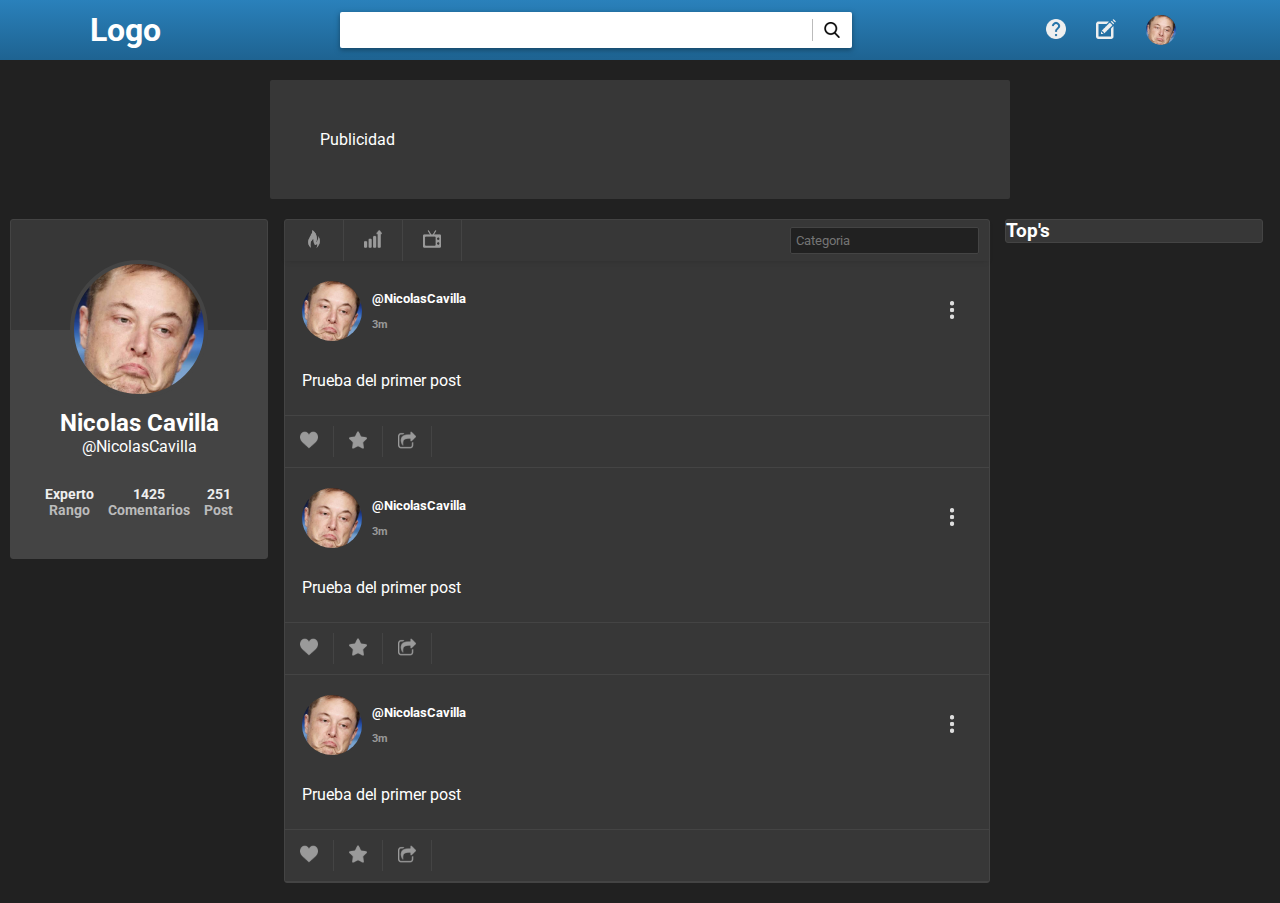
<file: index.html>
<!DOCTYPE html>
<html>
<head>
	<title>Foro-Home</title>
	<link rel="stylesheet" type="text/css" href="css/estilos.css">
</head>
<body>
	<div class="content">
		<div class="nav-content">
			<div class="nav-soporte">
				<h1 style="padding: 10px 0 10px 0">Logo</h1>
				<form  class="form-nav-prin" method="POST" action="">
					<input type="text" name="buscar">
					<div>
						
					</div>
					<button>
						<div>
							<img src="img/icons/search.png">
						</div>
					</button>
				</form>
				<nav>
					<ul class="nav-menu">
						<li><img src="img/icons/ayuda.png"></li>
						<li><img src="img/icons/postear.png"></li>
						<li><div class="menu-home-ph-perfil"></div></li>
					</ul>
				</nav>
			</div>
		</div>
		<section style="width: 50%; background: #373737; padding: 50px; margin-top: 80px; border-radius: 2px; color:#fff;">
				Publicidad
			</section>
		<div class="main-content">
			
			<section class="user-perfil-home">
				<div class="portada-home">
					<div class="img-perfil"></div>	
				</div>			
				<div class="datos-user">
					<div class="name-home">
						<h2>Nicolas Cavilla</h2>
						<p>@NicolasCavilla</p>	
					</div>
					<div class="datos-home">
						<div class="dato-item">
							<p>Experto</p>
							<p>Rango</p>
						</div>
						<div class="dato-item">
							<p>1425</p>
							<p>Comentarios</p>
						</div>
						<div class="dato-item">
							<p>251</p>
							<p>Post</p>
						</div>
					</div>
				</div>
			</section>
			<section class="post-home">
				<header class="header-prin-post">
					<ul class="post-options">
						<li><button><img class="icons" src="img/icons/fire.png"></button></li>
						<li><button><img class="icons" src="img/icons/growth.png"></button></li>
						<li><button><img class="icons" src="img/icons/television.png"></button></li>
					</ul>
					<input list="browsers" placeholder="Categoria">
					<datalist id="browsers">
					  <option value="Publicaciones">
					  <option value="Preguntas">
					</datalist>
					
				</header>
				<div class="content-post">
					<article class="art-post">
						<div class="post-header">
							<header>
								<div class="user-dates">
									<div class="post-perfil-home">
										<div class="post-home-ph-perfil"></div>
										<div>
											<h5>@NicolasCavilla</h5>
											<h6>3m</h6>
										</div>
									</div>
									<button>
										<img src="img/icons/options.png" class="icons">
									</button>
								</div>
							</header>
						</div>
						<div class="post-contenido">
							<div class="post-soporte">
								<p>Prueba del primer post</p>	
							</div>
						</div>
						<footer class="post-contenido">
							<div class="footer-soporte">
								<ul class="footer-options">
									<li><button><img class="icons" src="img/icons/corazon.png"></button></li>
									<li><button><img class="icons" src="img/icons/star.png"></button></li>
									<li><button><img class="icons" src="img/icons/compartir.png"></button></li>
								</ul>
							</div>
						</footer>
					</article>
					<article class="art-post">
						<div class="post-header">
							<header>
								<div class="user-dates">
									<div class="post-perfil-home">
										<div class="post-home-ph-perfil"></div>
										<div>
											<h5>@NicolasCavilla</h5>
											<h6>3m</h6>
										</div>
									</div>
									<button>
										<img src="img/icons/options.png" class="icons">
									</button>
								</div>
							</header>
						</div>
						<div class="post-contenido">
							<div class="post-soporte">
								<p>Prueba del primer post</p>	
							</div>
						</div>
						<footer class="post-contenido">
							<div class="footer-soporte">
								<ul class="footer-options">
									<li><button><img class="icons" src="img/icons/corazon.png"></button></li>
									<li><button><img class="icons" src="img/icons/star.png"></button></li>
									<li><button><img class="icons" src="img/icons/compartir.png"></button></li>
								</ul>
							</div>
						</footer>
					</article>
					<article class="art-post">
						<div class="post-header">
							<header>
								<div class="user-dates">
									<div class="post-perfil-home">
										<div class="post-home-ph-perfil"></div>
										<div>
											<h5>@NicolasCavilla</h5>
											<h6>3m</h6>
										</div>
									</div>
									<button>
										<img src="img/icons/options.png" class="icons">
									</button>
								</div>
							</header>
						</div>
						<div class="post-contenido">
							<div class="post-soporte">
								<p>Prueba del primer post</p>	
							</div>
						</div>
						<footer class="post-contenido">
							<div class="footer-soporte">
								<ul class="footer-options">
									<li><button><img class="icons" src="img/icons/corazon.png"></button></li>
									<li><button><img class="icons" src="img/icons/star.png"></button></li>
									<li><button><img class="icons" src="img/icons/compartir.png"></button></li>
								</ul>
							</div>
						</footer>
					</article>
				</div>
				
			</section>
			<section class="opciones">
				<header>
					<h3>Top's</h3>
				</header>
			</section>
		</div>
	</div>
</body>
</html>
</file>
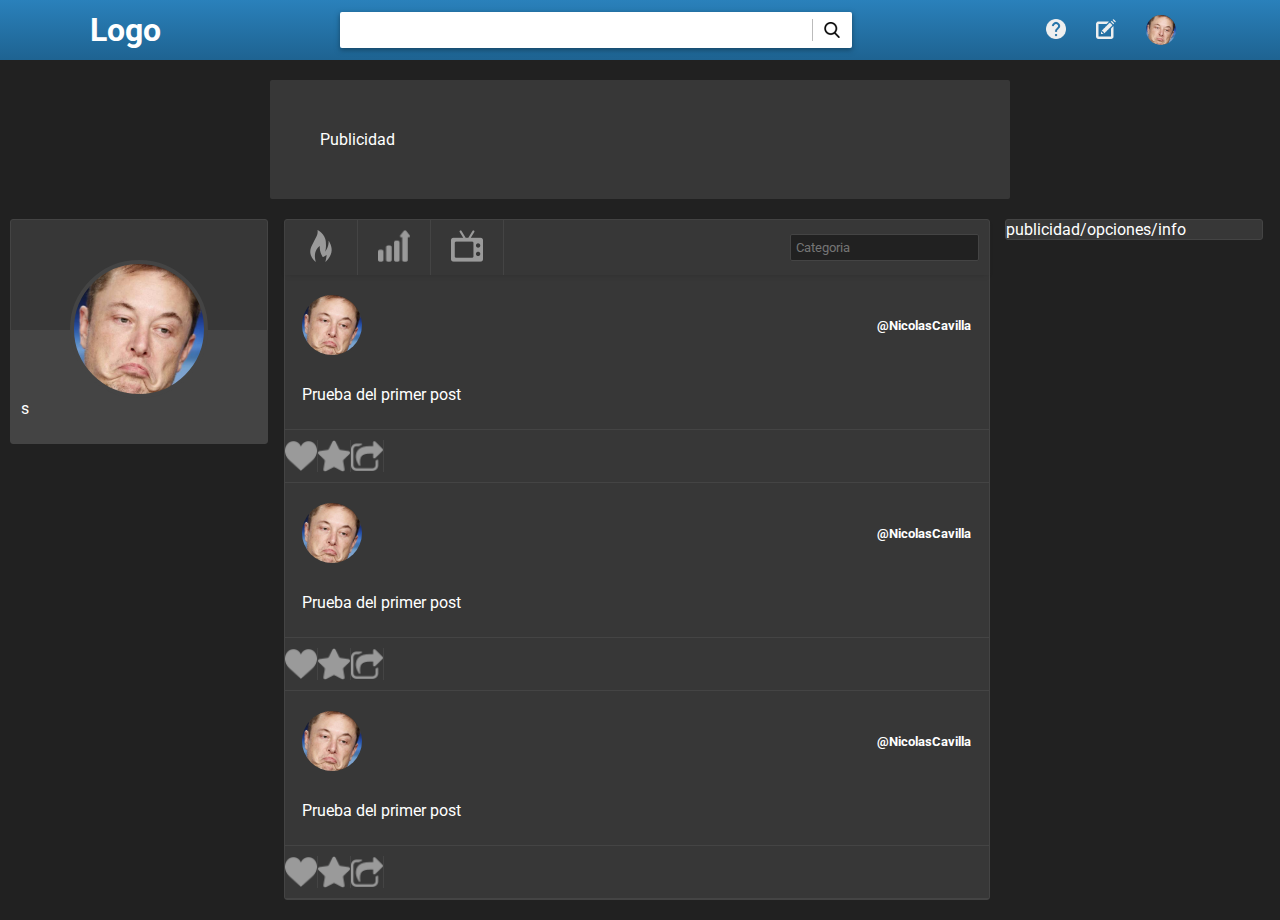
<file: home.html>
<!DOCTYPE html>
<html>
<head>
	<title>Foro-Home</title>
	<link rel="stylesheet" type="text/css" href="css/estilos.css">
</head>
<body>
	<div class="content">
		<div class="nav-content">
			<div class="nav-soporte">
				<h1 style="padding: 10px 0 10px 0">Logo</h1>
				<form  class="form-nav-prin" method="POST" action="">
					<input type="text" name="buscar">
					<div>
						
					</div>
					<button>
						<div>
							<img src="img/icons/search.png">
						</div>
					</button>
				</form>
				<nav>
					<ul class="nav-menu">
						<li><img src="img/icons/ayuda.png"></li>
						<li><img src="img/icons/postear.png"></li>
						<li><div class="menu-home-ph-perfil"></div></li>
					</ul>
				</nav>
			</div>
		</div>
		<section style="width: 50%; background: #373737; padding: 50px; margin-top: 80px; border-radius: 2px; color:#fff;">
				Publicidad
			</section>
		<div class="main-content">
			
			<section class="user-perfil-home">
				<div class="portada-home">
					<div class="img-perfil"></div>	
				</div>			
				<div class="datos-user">
					s
				</div>
			</section>
			<section class="post-home">
				<header class="header-prin-post">
					<ul class="post-options">
						<li><button><img src="img/icons/fire.png"></button></li>
						<li><button><img src="img/icons/growth.png"></button></li>
						<li><button><img src="img/icons/television.png"></button></li>
					</ul>
					<input list="browsers" placeholder="Categoria">
					<datalist id="browsers">
					  <option value="Internet Explorer">
					  <option value="Firefox">
					  <option value="Google Chrome">
					  <option value="Opera">
					  <option value="Safari">
					</datalist>
					
				</header>
				<div class="content-post">
					<article class="art-post">
						<div class="post-header">
							<header>
								<div class="user-dates">
									<div class="post-home-ph-perfil"></div>
									<h5>@NicolasCavilla</h5>
								</div>
							</header>
						</div>
						<div class="post-contenido">
							<div class="post-soporte">
								<p>Prueba del primer post</p>	
							</div>
						</div>
						<footer class="post-contenido">
							<div class="footer-soporte">
								<ul class="post-options">
									<li><img src="img/icons/corazon.png"></li>
									<li><img src="img/icons/star.png"></li>
									<li><img src="img/icons/compartir.png"></li>
								</ul>
							</div>
						</footer>
					</article>
					<article class="art-post">
						<div class="post-header">
							<header>
								<div class="user-dates">
									<div class="post-home-ph-perfil"></div>
									<h5>@NicolasCavilla</h5>
								</div>
							</header>
						</div>
						<div class="post-contenido">
							<div class="post-soporte">
								<p>Prueba del primer post</p>	
							</div>
						</div>
						<footer class="post-contenido">
							<div class="footer-soporte">
								<ul class="post-options">
									<li><img src="img/icons/corazon.png"></li>
									<li><img src="img/icons/star.png"></li>
									<li><img src="img/icons/compartir.png"></li>
								</ul>
							</div>
						</footer>
					</article>
					<article class="art-post">
						<div class="post-header">
							<header>
								<div class="user-dates">
									<div class="post-home-ph-perfil"></div>
									<h5>@NicolasCavilla</h5>
								</div>
							</header>
						</div>
						<div class="post-contenido">
							<div class="post-soporte">
								<p>Prueba del primer post</p>	
							</div>
						</div>
						<footer class="post-contenido">
							<div class="footer-soporte">
								<ul class="post-options">
									<li><img src="img/icons/corazon.png"></li>
									<li><img src="img/icons/star.png"></li>
									<li><img src="img/icons/compartir.png"></li>
								</ul>
							</div>
						</footer>
					</article>
				</div>
				
			</section>
			<section class="opciones">
				publicidad/opciones/info
			</section>
		</div>
	</div>
</body>
</html>
</file>
<file: css/estilos.css>
@import url('https://fonts.googleapis.com/css?family=Roboto&display=swap');

*{
	font-family: Roboto;
	margin: 0;
	padding: 0;
}

body{
	background: #212121;
}

ul{
	list-style: none;
}

button{
	background: none;
	border:none;
	cursor: pointer;
}

.nav-content{
	/*background: #5752F0;*/
	/*background: #6763F0;*/
	background-image: linear-gradient(#2A81BB,#1e6391);
	color: #fff;
	display: flex;
	justify-content: center;
	position: fixed;
	width: 100%;
}

.nav-soporte{
	display: flex;
	justify-content: space-around;
	align-items: center;
	max-width: 1920px;
	width: 100%;
}

.form-nav-prin{
	display: flex;
	justify-content: center;
	box-shadow: 0px 2px 5px #154666;
	width: 40%;
}

.form-nav-prin input{
	padding: 8px;
	border: none;
}

.form-nav-prin input:focus, .form-nav-prin button:focus{
	outline:0px;
}

.form-nav-prin input[type="text"]{
	border-radius: 2px 0 0 2px;
	height: 20px;
	outline:0px;
	font-size: 20px;
	width: 92%;
}

/*.form-nav-prin input[type="submit"]{
	border-radius: 0 2px 2px 0;
	background: #fff;
	border-left: solid 1px #ddd;
	width: 12%;
}*/

.form-nav-prin button{
	background: #fff;
	border: none;
	border-radius: 0 2px 2px 0;
	cursor: pointer;
	width: 8%;
}
.form-nav-prin button div{
	display: flex;
	justify-content: center;
	align-items: center;
	border-left: solid 1px #bbb;
	padding: 3px 0 3px 0;
	width: 100%;
}
.form-nav-prin button img{
	margin-right: 2px;
	width: 16px;
}



.nav-menu{
	display: flex;
	justify-content: center;
	align-items: center;
}

.nav-menu li{
	font-size: 14px;
	padding: 15px;
}

.nav-menu img{
	width: 20px;
	height: 20px;
}

.content{
	align-items: center;
	display: flex;
	flex-direction: column;
	width: 100%;
}

.main-content{
	align-items: flex-start;
	display: flex;
	justify-content: space-between;
	max-width: 1920px;
	padding: 20px 0;
	width: 100%;
}

.user-perfil-home{
	width: 20%;
	margin-left: 10px;
}

.user-perfil-home, .post-home, .opciones{
	background: #373737;
	border: solid 1px #444444;
	color: #fff;
	border-radius: 3px;
}

.post-home{
	width: 55%;
}

.post-home header{
	display: flex; 
	justify-content: space-between;
	align-items: center;
	padding: 0 10px 0 0;
}

.user-dates button{
	padding: 5px 10px;
}

.post-home button:hover{
	background: #555;
}

.post-options, .footer-options{
	display: flex;
	width: 30%;
}

.post-options li, .footer-options li{
	display: flex;
	justify-content: center;
	border-right: solid 1px #444;
}

.post-options button{
	padding: 10px 20px;
}

.footer-options button{
	padding: 5px 15px;
}

.footer-options button:hover{
	background: none;
}

.icons{
	width: 18px;
	height: 18px;
}

.header-prin-post{
	box-shadow: 0 2px 4px -2px  #303030;
}

.post-home header input[list="browsers"]{
	background: #212121;
	border: solid 1px #444;
	border-radius: 2px;
	color: #fff;
	padding: 5px;
}

.post-home header input[list="browsers"] datalist{
	background: #212121;
	border: solid 1px #444;
}

.content-post{
	width: 100%;
	display: flex;
	flex-direction: column;
	align-items: center;
	width: 100%;
}

.art-post{
	border-bottom: solid 1px #444;
	width: 100%;

}

.art-post header{
	display: flex;
	justify-content: center;
	padding: 20px  0px  5px 0px;
	width: 100%;
}

.user-dates{
	display: flex;
	justify-content: space-between;
	align-items: center;
	width: 95%;
}

.post-home-ph-perfil, .menu-home-ph-perfil{
	background-image: url("../img/perfil.jpg");
	background-size: cover;
	background-repeat: no-repeat;
    background-position: 50% 50%;
    border-radius: 50%;
	width: 60px;
	height: 60px;
}


.post-perfil-home{
	display: flex;
	align-items: center;
}

.post-perfil-home div:nth-child(2){
	display: flex;
	flex-direction: column;
	justify-content: space-between;
	margin-left: 10px;	
	height: 40px;
}

.post-perfil-home div:nth-child(2) h6{
	color: #999;
}

.menu-home-ph-perfil{
	height: 30px;
	width: 30px;
}

.post-contenido{
	display: flex;
	justify-content: center;
	width: 100%;
}

.post-soporte{
	padding: 25px 0 25px 0;
	width: 95%;
}

.art-post footer{
	border-top: solid 1px #444;
}

.footer-soporte{
	padding: 10px 0 10px 0;
	width: 100%;
}

.opciones{
	width: 20%;
	margin-right: 17px;
}

.art-post:hover{
	background: #404040;
	transition: .3s;
}


.img-perfil{
	background-image: url("../img/perfil.jpg");
	background-size: cover;
	background-repeat: no-repeat;
    background-position: 50% 50%;
    border-radius: 50%;
    border: solid 4px #444;
	height: 130px;
	margin-top: 40px;
    top: 40px;
	width: 130px;
}

.portada-home{
	height: 110px;
}

.portada-home{
	display: flex;
	justify-content: center;
}

.datos-user{
	background: #444;
	border-top: solid 4px #444;
	padding: 65px 10px 25px 10px;
}

.name-home{
	margin-top: 10px;
	text-align: center;

}

.datos-home{
	display: flex;
	justify-content: space-between;
	margin: auto;
	margin-top: 15px;
	width: 80%;
	padding: 15px;
}

.dato-item p{
	font-size: 14px;
	font-weight: bold;
	text-align: center;
}

.dato-item p:nth-child(1){
	color: #eee;
}

.dato-item p:nth-child(2){
	color: #bbb;
}
</file>
